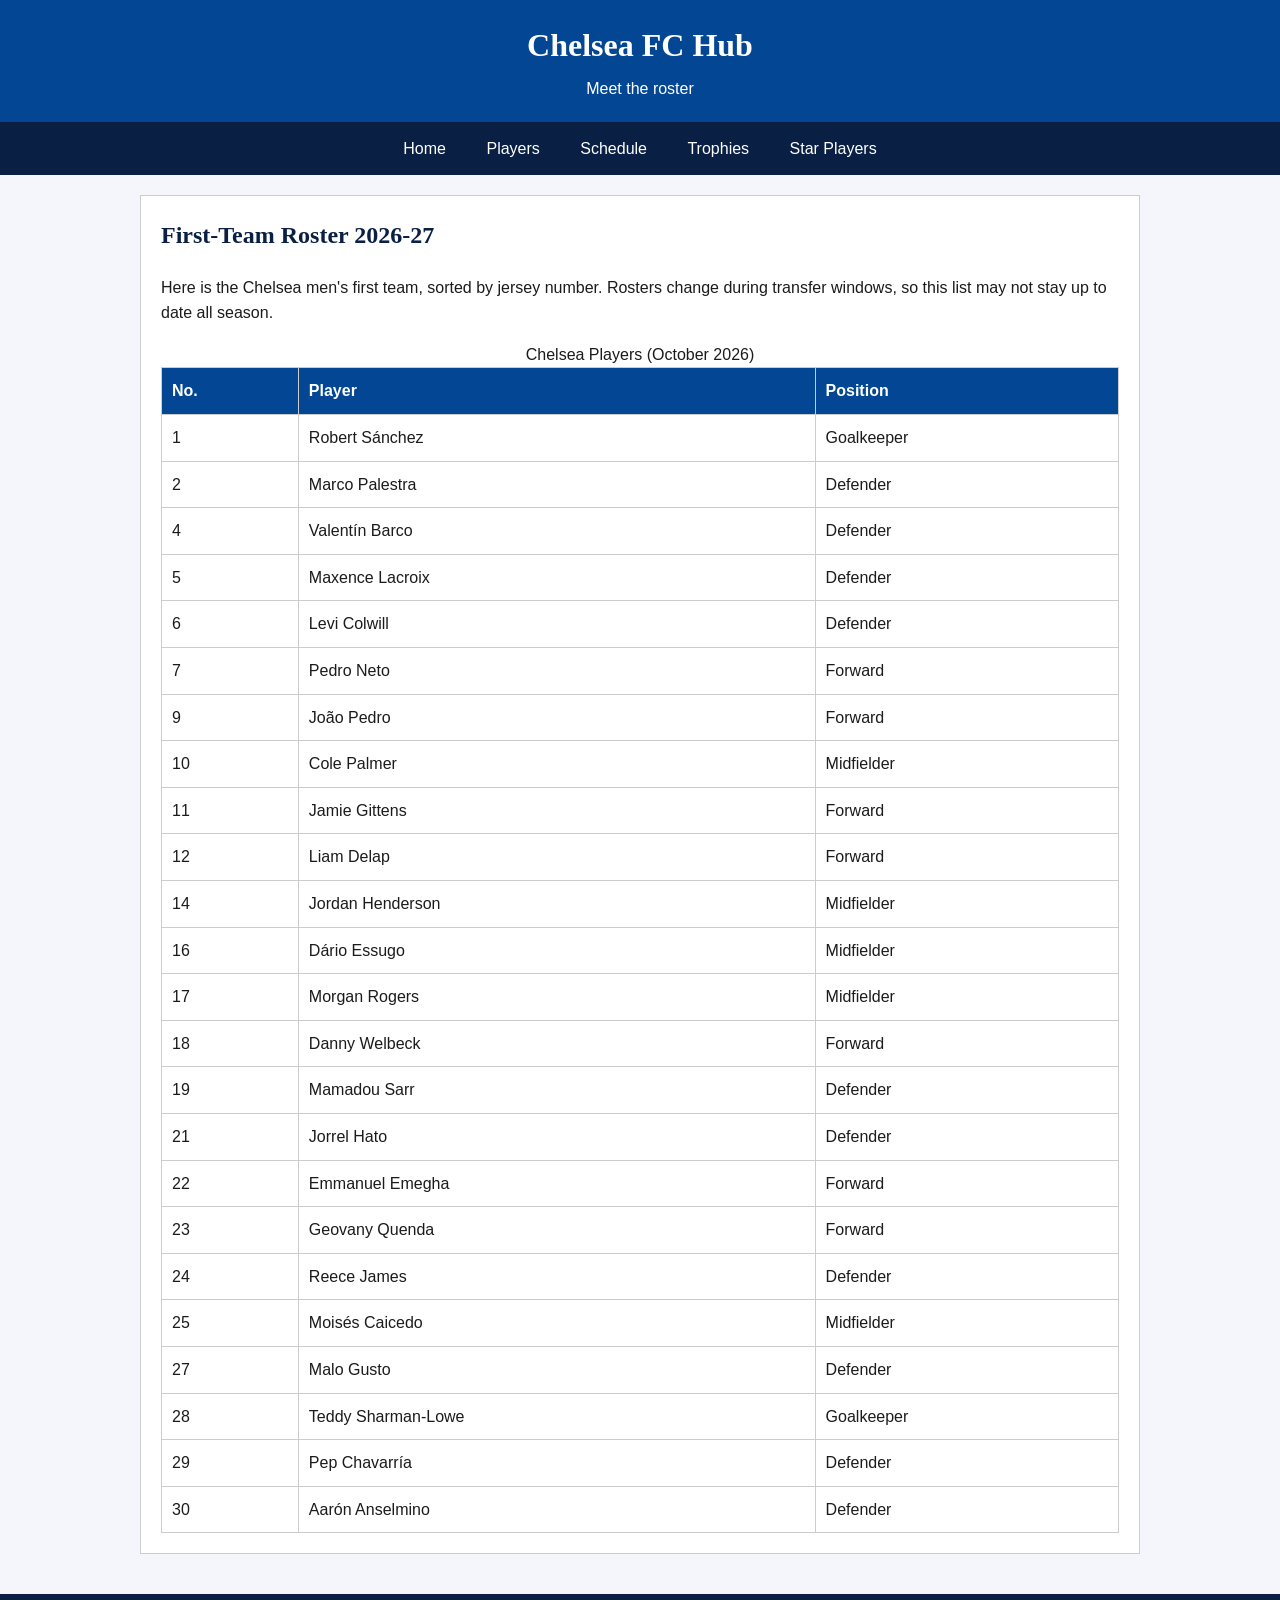
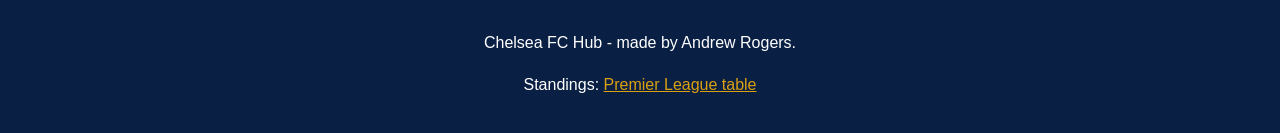
<file: players.html>
<!DOCTYPE html>
<html lang="en">
<head>
  <meta charset="utf-8">
  <meta name="viewport" content="width=device-width, initial-scale=1">
  <meta name="description" content="The Chelsea FC first-team roster with jersey numbers and positions.">
  <title>Chelsea FC Hub - Players</title>
  <link rel="stylesheet" href="css/base.css">
  <link rel="stylesheet" href="css/players.css">
</head>
<body>
  <header>
    <h1>Chelsea FC Hub</h1>
    <p>Meet the roster</p>
  </header>
  <nav aria-label="Main navigation">
    <ul>
      <li><a href="index.html">Home</a></li>
      <li><a href="players.html">Players</a></li>
      <li><a href="schedule.html">Schedule</a></li>
      <li><a href="trophies.html">Trophies</a></li>
      <li><a href="stars.html">Star Players</a></li>
    </ul>
  </nav>
  <main>
    <section class="box">
      <h2>First-Team Roster 2026-27</h2>
      <p>
        Here is the Chelsea men's first team, sorted by jersey number.
        Rosters change during transfer windows, so this list may not
        stay up to date all season.
      </p>
      <table>
        <caption>Chelsea Players (October 2026)</caption>
        <thead>
          <tr>
            <th scope="col">No.</th>
            <th scope="col">Player</th>
            <th scope="col">Position</th>
          </tr>
        </thead>
        <tbody>
          <tr><td>1</td><td>Robert Sánchez</td><td>Goalkeeper</td></tr>
          <tr><td>2</td><td>Marco Palestra</td><td>Defender</td></tr>
          <tr><td>4</td><td>Valentín Barco</td><td>Defender</td></tr>
          <tr><td>5</td><td>Maxence Lacroix</td><td>Defender</td></tr>
          <tr><td>6</td><td>Levi Colwill</td><td>Defender</td></tr>
          <tr><td>7</td><td>Pedro Neto</td><td>Forward</td></tr>
          <tr><td>9</td><td>João Pedro</td><td>Forward</td></tr>
          <tr><td>10</td><td>Cole Palmer</td><td>Midfielder</td></tr>
          <tr><td>11</td><td>Jamie Gittens</td><td>Forward</td></tr>
          <tr><td>12</td><td>Liam Delap</td><td>Forward</td></tr>
          <tr><td>14</td><td>Jordan Henderson</td><td>Midfielder</td></tr>
          <tr><td>16</td><td>Dário Essugo</td><td>Midfielder</td></tr>
          <tr><td>17</td><td>Morgan Rogers</td><td>Midfielder</td></tr>
          <tr><td>18</td><td>Danny Welbeck</td><td>Forward</td></tr>
          <tr><td>19</td><td>Mamadou Sarr</td><td>Defender</td></tr>
          <tr><td>21</td><td>Jorrel Hato</td><td>Defender</td></tr>
          <tr><td>22</td><td>Emmanuel Emegha</td><td>Forward</td></tr>
          <tr><td>23</td><td>Geovany Quenda</td><td>Forward</td></tr>
          <tr><td>24</td><td>Reece James</td><td>Defender</td></tr>
          <tr><td>25</td><td>Moisés Caicedo</td><td>Midfielder</td></tr>
          <tr><td>27</td><td>Malo Gusto</td><td>Defender</td></tr>
          <tr><td>28</td><td>Teddy Sharman-Lowe</td><td>Goalkeeper</td></tr>
          <tr><td>29</td><td>Pep Chavarría</td><td>Defender</td></tr>
          <tr><td>30</td><td>Aarón Anselmino</td><td>Defender</td></tr>
        </tbody>
      </table>
    </section>
  </main>
  <footer>
    <p>Chelsea FC Hub - made by Andrew Rogers.</p>
    <p>Standings: <a href="https://www.premierleague.com/tables">Premier League table</a></p>
  </footer>
</body>
</html>
</file>
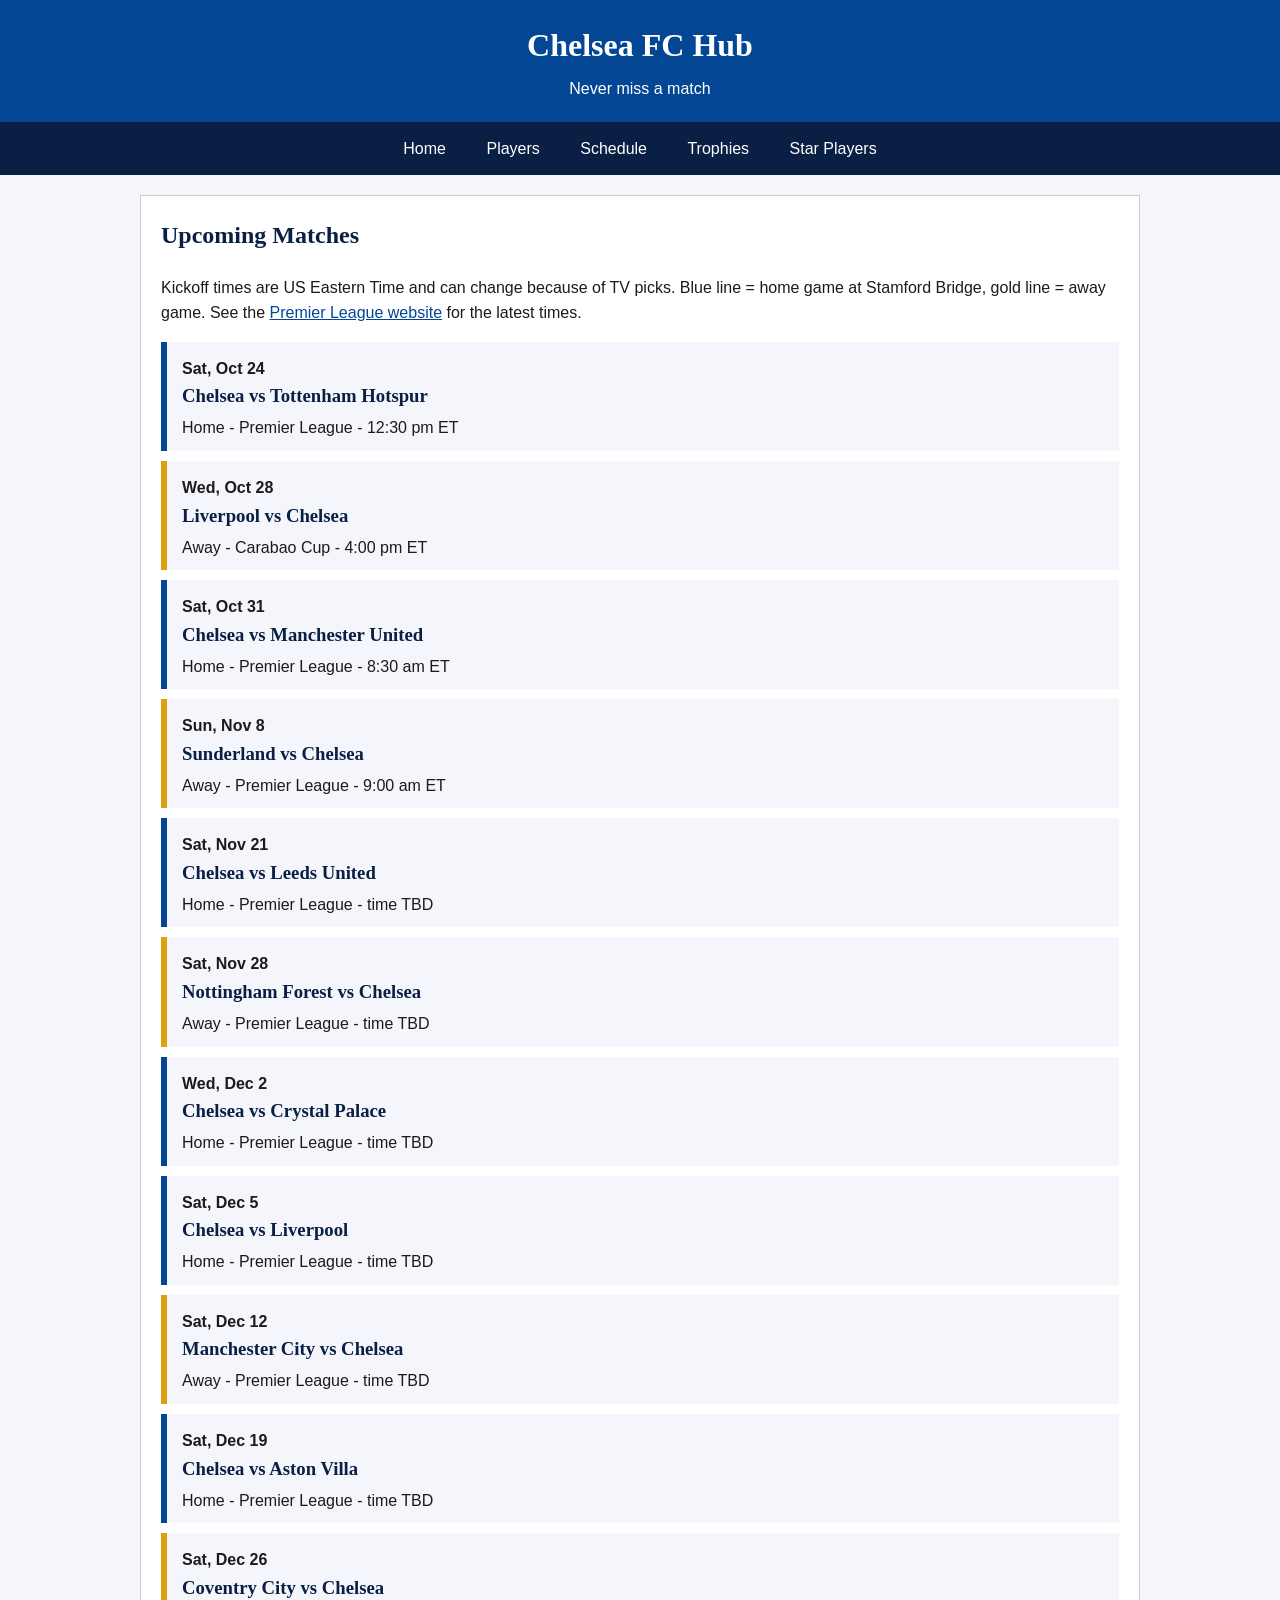
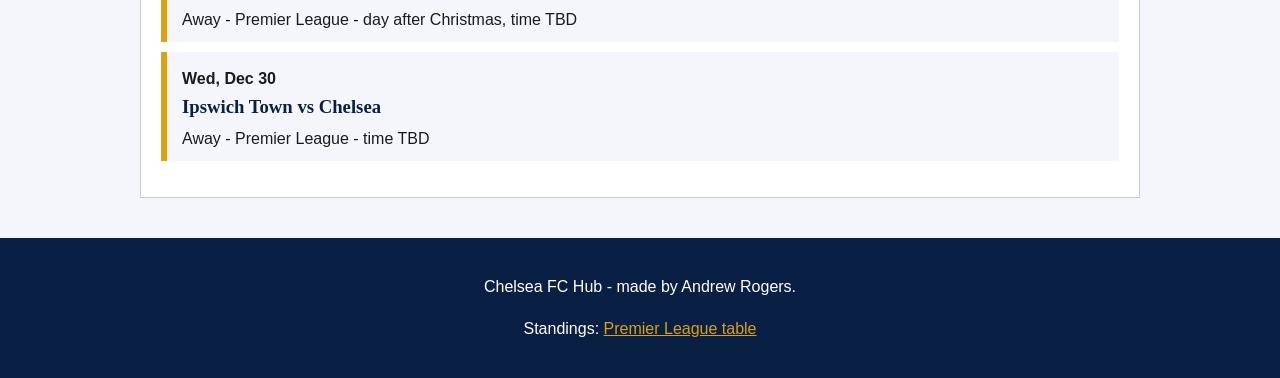
<file: schedule.html>
<!DOCTYPE html>
<html lang="en">
<head>
  <meta charset="utf-8">
  <meta name="viewport" content="width=device-width, initial-scale=1">
  <meta name="description" content="Upcoming Chelsea FC matches for the 2026-27 season.">
  <title>Chelsea FC Hub - Schedule</title>
  <link rel="stylesheet" href="css/base.css">
  <link rel="stylesheet" href="css/schedule.css">
</head>
<body>
  <header>
    <h1>Chelsea FC Hub</h1>
    <p>Never miss a match</p>
  </header>
  <nav aria-label="Main navigation">
    <ul>
      <li><a href="index.html">Home</a></li>
      <li><a href="players.html">Players</a></li>
      <li><a href="schedule.html">Schedule</a></li>
      <li><a href="trophies.html">Trophies</a></li>
      <li><a href="stars.html">Star Players</a></li>
    </ul>
  </nav>
  <main>
    <section class="box">
      <h2>Upcoming Matches</h2>
      <p>
        Kickoff times are US Eastern Time and can change because of TV picks.
        Blue line = home game at Stamford Bridge, gold line = away game.
        See the <a href="https://www.premierleague.com">Premier League website</a>
        for the latest times.
      </p>
      <ol class="matches">
        <li class="match">
          <p><strong>Sat, Oct 24</strong></p>
          <h3>Chelsea vs Tottenham Hotspur</h3>
          <p>Home - Premier League - 12:30 pm ET</p>
        </li>
        <li class="match away">
          <p><strong>Wed, Oct 28</strong></p>
          <h3>Liverpool vs Chelsea</h3>
          <p>Away - Carabao Cup - 4:00 pm ET</p>
        </li>
        <li class="match">
          <p><strong>Sat, Oct 31</strong></p>
          <h3>Chelsea vs Manchester United</h3>
          <p>Home - Premier League - 8:30 am ET</p>
        </li>
        <li class="match away">
          <p><strong>Sun, Nov 8</strong></p>
          <h3>Sunderland vs Chelsea</h3>
          <p>Away - Premier League - 9:00 am ET</p>
        </li>
        <li class="match">
          <p><strong>Sat, Nov 21</strong></p>
          <h3>Chelsea vs Leeds United</h3>
          <p>Home - Premier League - time TBD</p>
        </li>
        <li class="match away">
          <p><strong>Sat, Nov 28</strong></p>
          <h3>Nottingham Forest vs Chelsea</h3>
          <p>Away - Premier League - time TBD</p>
        </li>
        <li class="match">
          <p><strong>Wed, Dec 2</strong></p>
          <h3>Chelsea vs Crystal Palace</h3>
          <p>Home - Premier League - time TBD</p>
        </li>
        <li class="match">
          <p><strong>Sat, Dec 5</strong></p>
          <h3>Chelsea vs Liverpool</h3>
          <p>Home - Premier League - time TBD</p>
        </li>
        <li class="match away">
          <p><strong>Sat, Dec 12</strong></p>
          <h3>Manchester City vs Chelsea</h3>
          <p>Away - Premier League - time TBD</p>
        </li>
        <li class="match">
          <p><strong>Sat, Dec 19</strong></p>
          <h3>Chelsea vs Aston Villa</h3>
          <p>Home - Premier League - time TBD</p>
        </li>
        <li class="match away">
          <p><strong>Sat, Dec 26</strong></p>
          <h3>Coventry City vs Chelsea</h3>
          <p>Away - Premier League - day after Christmas, time TBD</p>
        </li>
        <li class="match away">
          <p><strong>Wed, Dec 30</strong></p>
          <h3>Ipswich Town vs Chelsea</h3>
          <p>Away - Premier League - time TBD</p>
        </li>
      </ol>
    </section>
  </main>
  <footer>
    <p>Chelsea FC Hub - made by Andrew Rogers.</p>
    <p>Standings: <a href="https://www.premierleague.com/tables">Premier League table</a></p>
  </footer>
</body>
</html>
</file>
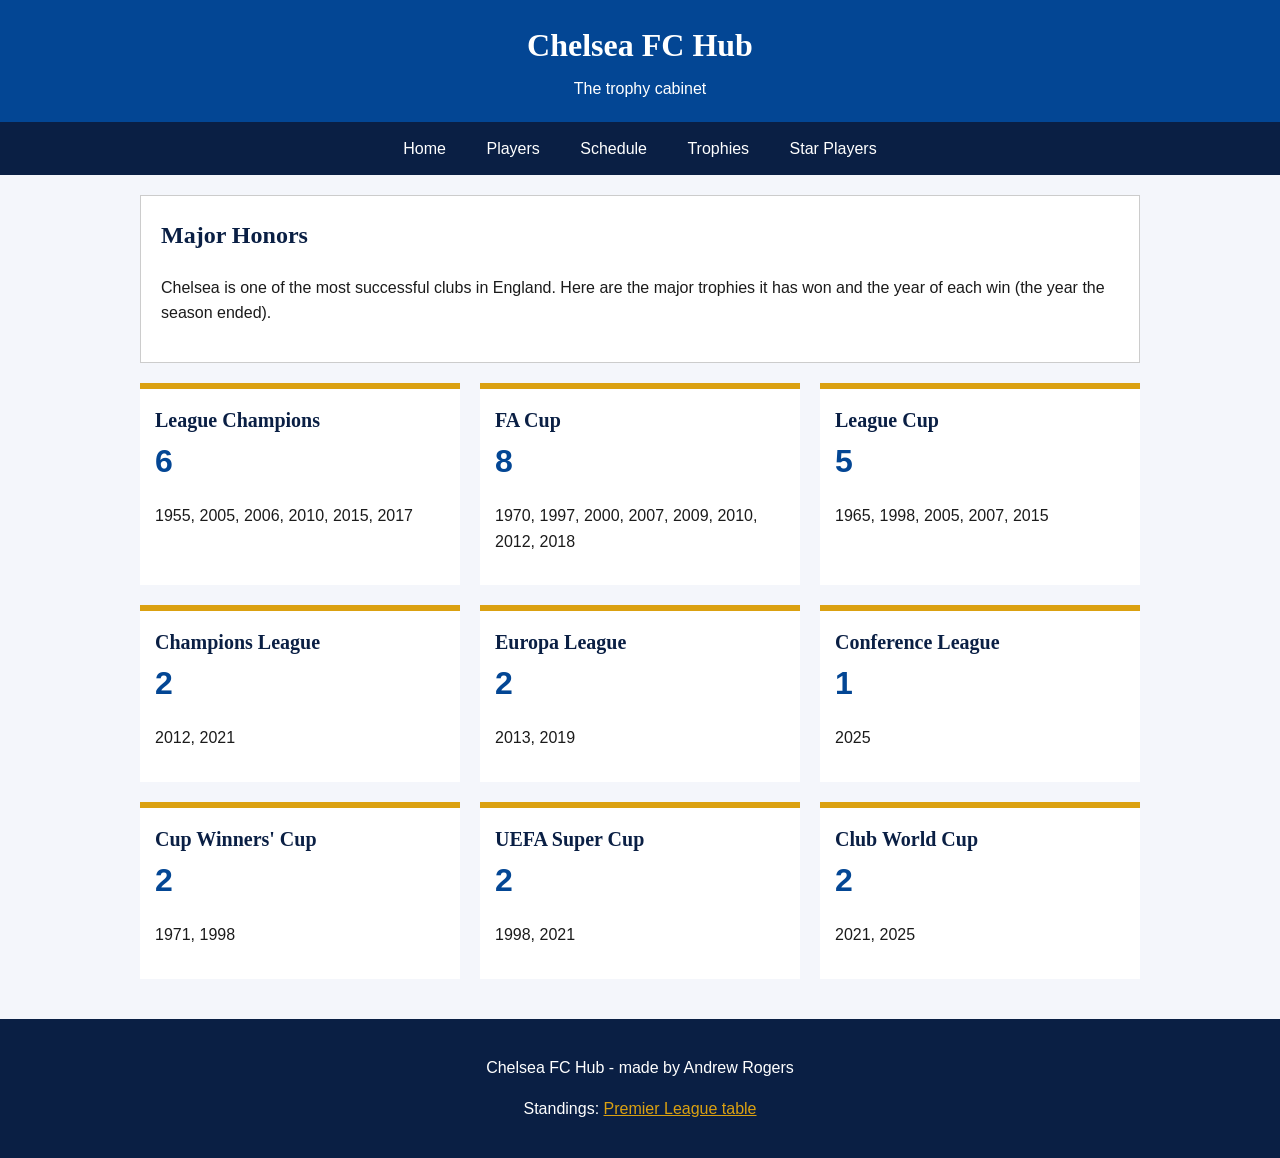
<file: trophies.html>
<!DOCTYPE html>
<html lang="en">
<head>
  <meta charset="utf-8">
  <meta name="viewport" content="width=device-width, initial-scale=1">
  <meta name="description" content="Every major trophy Chelsea FC has won and the years they won it.">
  <title>Chelsea FC Hub - Trophies</title>
  <link rel="stylesheet" href="css/base.css">
  <link rel="stylesheet" href="css/trophies.css">
</head>
<body>
  <header>
    <h1>Chelsea FC Hub</h1>
    <p>The trophy cabinet</p>
  </header>
  <nav aria-label="Main navigation">
    <ul>
      <li><a href="index.html">Home</a></li>
      <li><a href="players.html">Players</a></li>
      <li><a href="schedule.html">Schedule</a></li>
      <li><a href="trophies.html">Trophies</a></li>
      <li><a href="stars.html">Star Players</a></li>
    </ul>
  </nav>
  <main>
    <section class="box">
      <h2>Major Honors</h2>
      <p>
        Chelsea is one of the most successful clubs in England. Here are
        the major trophies it has won and the year of each win (the year
        the season ended).
      </p>
    </section>
    <div class="row">
      <article class="trophy">
        <h2>League Champions</h2>
        <p class="count">6</p>
        <p>1955, 2005, 2006, 2010, 2015, 2017</p>
      </article>
      <article class="trophy">
        <h2>FA Cup</h2>
        <p class="count">8</p>
        <p>1970, 1997, 2000, 2007, 2009, 2010, 2012, 2018</p>
      </article>
      <article class="trophy">
        <h2>League Cup</h2>
        <p class="count">5</p>
        <p>1965, 1998, 2005, 2007, 2015</p>
      </article>
      <article class="trophy">
        <h2>Champions League</h2>
        <p class="count">2</p>
        <p>2012, 2021</p>
      </article>
      <article class="trophy">
        <h2>Europa League</h2>
        <p class="count">2</p>
        <p>2013, 2019</p>
      </article>
      <article class="trophy">
        <h2>Conference League</h2>
        <p class="count">1</p>
        <p>2025</p>
      </article>
      <article class="trophy">
        <h2>Cup Winners' Cup</h2>
        <p class="count">2</p>
        <p>1971, 1998</p>
      </article>
      <article class="trophy">
        <h2>UEFA Super Cup</h2>
        <p class="count">2</p>
        <p>1998, 2021</p>
      </article>
      <article class="trophy">
        <h2>Club World Cup</h2>
        <p class="count">2</p>
        <p>2021, 2025</p>
      </article>
    </div>
  </main>
  <footer>
    <p>Chelsea FC Hub - made by Andrew Rogers</p>
    <p>Standings: <a href="https://www.premierleague.com/tables">Premier League table</a></p>
  </footer>
</body>
</html>
</file>
<file: css/base.css>
body {
  margin: 0;
  font-family: Verdana, Arial, sans-serif;
  color: #1b1b1b;
  background-color: #f4f6fb;
  line-height: 1.6;
}

h1,
h2,
h3 {
  font-family: Georgia, "Times New Roman", serif;
  color: #0a1f44;
}

a {
  color: #034694;
}

header {
  background-color: #034694;
  color: #ffffff;
  padding: 20px;
  text-align: center;
}

header h1 {
  color: #ffffff;
  margin: 0;
}

header p {
  margin: 5px 0 0;
}

nav {
  position: sticky;
  top: 0;
  background-color: #0a1f44;
  text-align: center;
}

nav ul {
  margin: 0;
  padding: 0;
  list-style: none;
}

nav li {
  display: inline-block;
}

nav a {
  display: block;
  color: #ffffff;
  text-decoration: none;
  padding: 14px 18px;
}

main {
  max-width: 1000px;
  margin: 0 auto;
  padding: 20px;
}

.box {
  background-color: #ffffff;
  border: 1px solid #cccccc;
  padding: 20px;
  margin-bottom: 20px;
}

.box h2 {
  margin-top: 0;
}

.row {
  display: flex;
  flex-wrap: wrap;
  justify-content: space-between;
}

footer {
  background-color: #0a1f44;
  color: #ffffff;
  text-align: center;
  padding: 20px;
}

footer a {
  color: #dba111;
}

@media (max-width: 600px) {
  nav li {
    display: block;
  }

  main {
    padding: 10px;
  }
}
</file>
<file: css/players.css>
table {
  width: 100%;
  border-collapse: collapse;
}

th,
td {
  padding: 10px;
  text-align: left;
  border: 1px solid #cccccc;
}

th {
  background-color: #034694;
  color: #ffffff;
}

@media (max-width: 600px) {
  th,
  td {
    padding: 6px;
    font-size: 14px;
  }
}
</file>
<file: css/schedule.css>
.matches {
  list-style: none;
  padding: 0;
}

.match {
  border-left: 6px solid #034694;
  background-color: #f4f6fb;
  padding: 10px 15px;
  margin-bottom: 10px;
}

.away {
  border-left-color: #dba111;
}

.match h3 {
  margin: 0;
}

.match p {
  margin: 4px 0 0;
}

@media (max-width: 600px) {
  .match h3 {
    font-size: 16px;
  }
}
</file>
<file: css/trophies.css>
.trophy {
  width: 32%;
  margin-bottom: 20px;
  padding: 15px;
  background-color: #ffffff;
  border-top: 6px solid #dba111;
  box-sizing: border-box;
}

.trophy h2 {
  margin: 0;
  font-size: 20px;
}

.count {
  font-size: 32px;
  font-weight: bold;
  color: #034694;
  margin: 0;
}

@media (max-width: 600px) {
  .trophy {
    width: 100%;
  }
}
</file>
